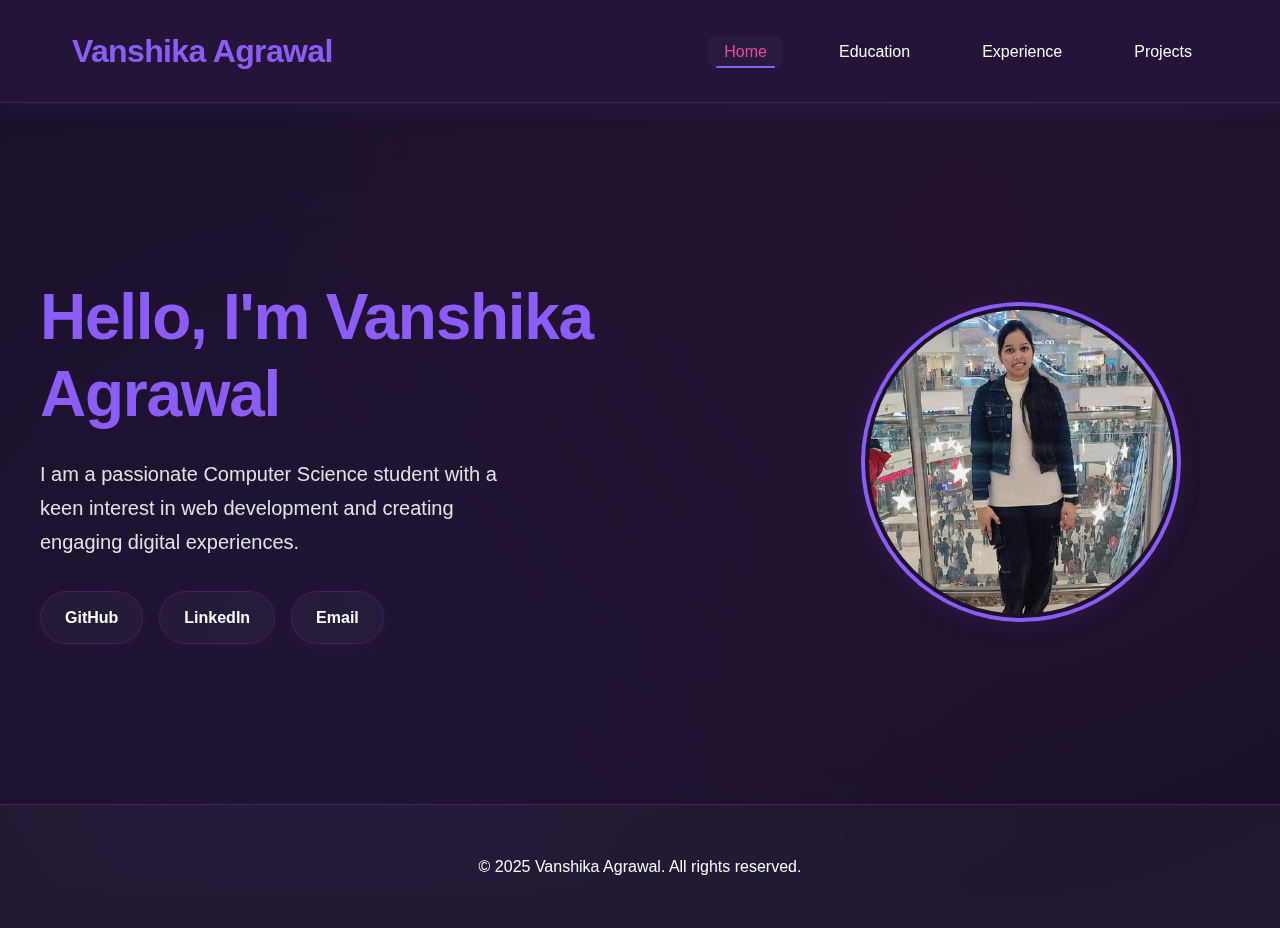
<file: index.html>
<!DOCTYPE html>
<html lang="en">
<head>
    <meta charset="UTF-8">
    <meta name="viewport" content="width=device-width, initial-scale=1.0">
    <title>Vanshika's Portfolio</title>
    <link rel="stylesheet" href="style.css">
    <link rel="preconnect" href="https://fonts.googleapis.com">
    <link rel="preconnect" href="https://fonts.gstatic.com" crossorigin>
    <link href="https://fonts.googleapis.com/css2?family=Open+Sans:wght@400;600&family=Playfair+Display:wght@700&display=swap" rel="stylesheet">
</head>
<body>
    <header class="header">
        <nav class="navbar container">
            <h1 class="logo">Vanshika Agrawal</h1>
            <div class="menu-toggle" id="mobile-menu">
                <span></span>
                <span></span>
                <span></span>
            </div>
            <ul class="nav-links">
                <li><a href="index.html" class="active">Home</a></li>
                <li><a href="Education/index.html">Education</a></li>
                <li><a href="Experience/index.html">Experience</a></li>
                <li><a href="Projects/index.html">Projects</a></li>
            </ul>
        </nav>
    </header>

    <main class="main-content container">
        <section class="intro-section">
            <div class="intro-text">
                <h2>Hello, I'm Vanshika Agrawal</h2>
                <p>I am a passionate Computer Science student with a keen interest in web development and creating engaging digital experiences.</p>
                <div class="social-links">
                    <a href="https://github.com/Vanshi-1210" target="_blank">GitHub</a>
                    <a href="https://www.linkedin.com/in/vanshika-agrawal-ab132b334/" target="_blank">LinkedIn</a>
                    <a href="mailto:vanshikaagrawal765@gmail.com">Email</a>
                </div>
            </div>
            <div class="profile-image-container">
                <img src="assets/profile.png" alt="Profile Picture" class="profile-image">
            </div>
        </section>
    </main>

    <footer class="footer">
        <p>&copy; 2025 Vanshika Agrawal. All rights reserved.</p>
    </footer>
    <script src="script.js"></script>
</body>
</html>
</file>
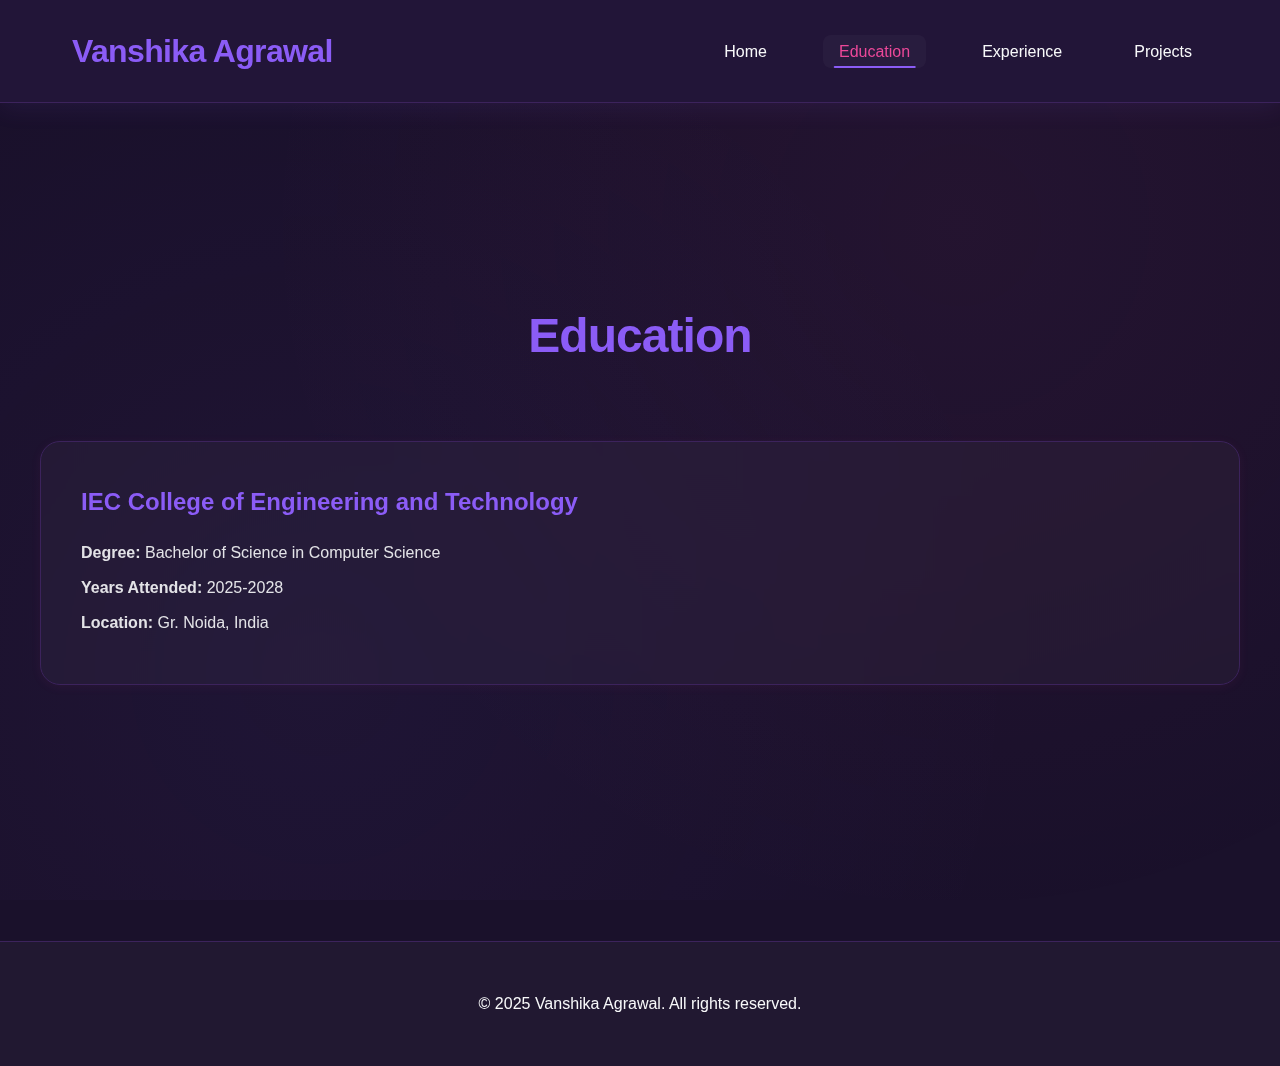
<file: Education/index.html>
<!DOCTYPE html>
<html lang="en">
<head>
    <meta charset="UTF-8">
    <meta name="viewport" content="width=device-width, initial-scale=1.0">
    <title>Education - Vanshika's Portfolio</title>
    <link rel="stylesheet" href="../style.css">
    <link rel="preconnect" href="https://fonts.googleapis.com">
    <link rel="preconnect" href="https://fonts.gstatic.com" crossorigin>
    <link href="https://fonts.googleapis.com/css2?family=Open+Sans:wght@400;600&family=Playfair+Display:wght@700&display=swap" rel="stylesheet">
</head>
<body>
    <header class="header">
        <nav class="navbar container">
            <h1 class="logo">Vanshika Agrawal</h1>
            <div class="menu-toggle" id="mobile-menu">
                <span></span>
                <span></span>
                <span></span>
            </div>
            <ul class="nav-links">
                <li><a href="../index.html">Home</a></li>
                <li><a href="index.html" class="active">Education</a></li>
                <li><a href="../Experience/index.html">Experience</a></li>
                <li><a href="../Projects/index.html">Projects</a></li>
            </ul>
        </nav>
    </header>

    <main class="content-main container">
        <section class="section">
            <h2 class="section-title">Education</h2>
            <div class="card-grid">
                <div class="card">
                    <h3>IEC College of Engineering and Technology</h3>
                    <p><strong>Degree:</strong> Bachelor of Science in Computer Science</p>
                    <p><strong>Years Attended:</strong> 2025-2028</p>
                    <p><strong>Location:</strong> Gr. Noida, India</p>
                </div>
            </div>
        </section>
    </main>

    <footer class="footer">
        <p>&copy; 2025 Vanshika Agrawal. All rights reserved.</p>
    </footer>
    <script src="../script.js"></script>
</body>
</html>
</file>
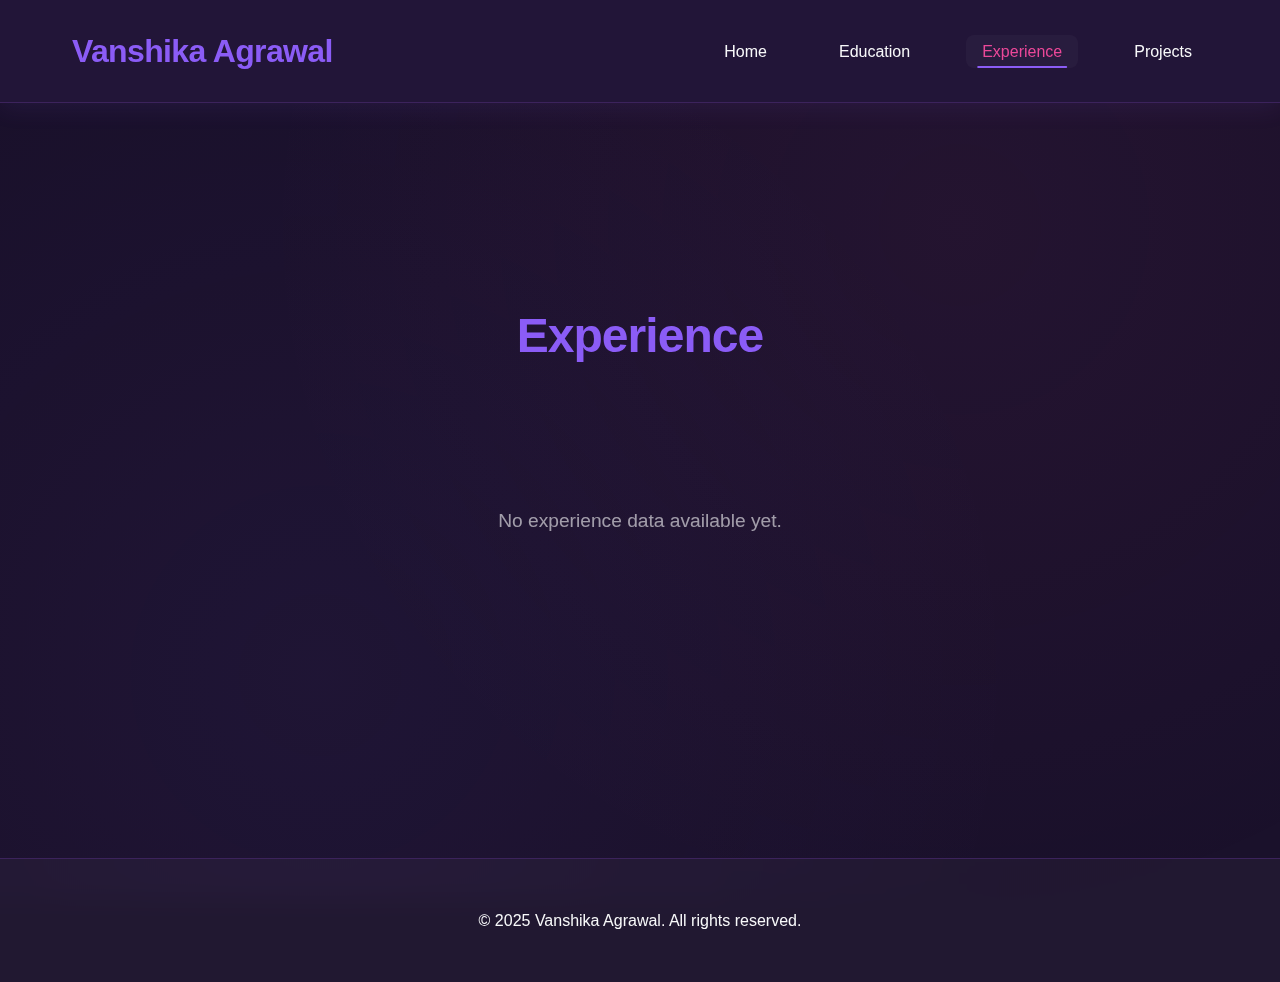
<file: Experience/index.html>
<!DOCTYPE html>
<html lang="en">
<head>
    <meta charset="UTF-8">
    <meta name="viewport" content="width=device-width, initial-scale=1.0">
    <title>Experience - Vanshika's Portfolio</title>
    <link rel="stylesheet" href="../style.css">
    <link rel="preconnect" href="https://fonts.googleapis.com">
    <link rel="preconnect" href="https://fonts.gstatic.com" crossorigin>
    <link href="https://fonts.googleapis.com/css2?family=Open+Sans:wght@400;600&family=Playfair+Display:wght@700&display=swap" rel="stylesheet">
</head>
<body>
    <header class="header">
        <nav class="navbar container">
            <h1 class="logo">Vanshika Agrawal</h1>
            <div class="menu-toggle" id="mobile-menu">
                <span></span>
                <span></span>
                <span></span>
            </div>
            <ul class="nav-links">
                <li><a href="../index.html">Home</a></li>
                <li><a href="../Education/index.html">Education</a></li>
                <li><a href="index.html" class="active">Experience</a></li>
                <li><a href="../Projects/index.html">Projects</a></li>
            </ul>
        </nav>
    </header>

    <main class="content-main container">
        <section class="section">
            <h2 class="section-title">Experience</h2>
            <div class="card-grid">
                <p class="no-data">No experience data available yet.</p>
            </div>
        </section>
    </main>

    <footer class="footer">
        <p>&copy; 2025 Vanshika Agrawal. All rights reserved.</p>
    </footer>
    <script src="../script.js"></script>
</body>
</html>
</file>
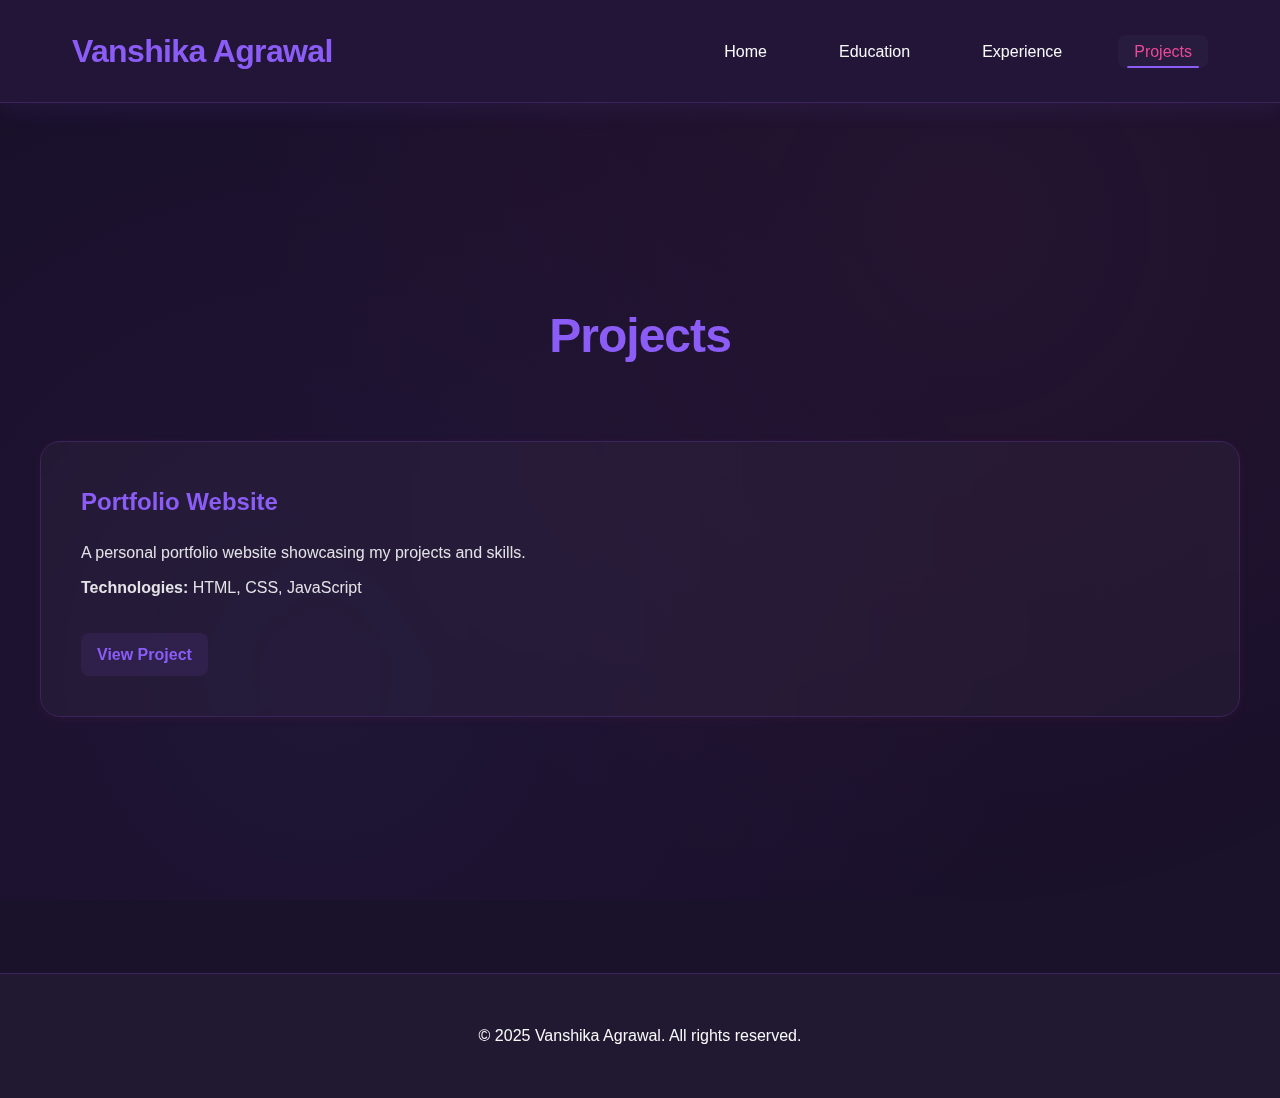
<file: Projects/index.html>
<!DOCTYPE html>
<html lang="en">
<head>
    <meta charset="UTF-8">
    <meta name="viewport" content="width=device-width, initial-scale=1.0">
    <title>Projects - Vanshika's Portfolio</title>
    <link rel="stylesheet" href="../style.css">
    <link rel="preconnect" href="https://fonts.googleapis.com">
    <link rel="preconnect" href="https://fonts.gstatic.com" crossorigin>
    <link href="https://fonts.googleapis.com/css2?family=Open+Sans:wght@400;600&family=Playfair+Display:wght@700&display=swap" rel="stylesheet">
</head>
<body>
    <header class="header">
        <nav class="navbar container">
            <h1 class="logo">Vanshika Agrawal</h1>
            <div class="menu-toggle" id="mobile-menu">
                <span></span>
                <span></span>
                <span></span>
            </div>
            <ul class="nav-links">
                <li><a href="../index.html">Home</a></li>
                <li><a href="../Education/index.html">Education</a></li>
                <li><a href="../Experience/index.html">Experience</a></li>
                <li><a href="index.html" class="active">Projects</a></li>
            </ul>
        </nav>
    </header>

    <main class="content-main container">
        <section class="section">
            <h2 class="section-title">Projects</h2>
            <div class="card-grid">
                <div class="card">
                    <h3>Portfolio Website</h3>
                    <p>A personal portfolio website showcasing my projects and skills.</p>
                    <p><strong>Technologies:</strong> HTML, CSS, JavaScript</p>
                    <a href="https://vanshi-1210.github.io/" target="_blank" class="project-link">View Project</a>
                </div>
            </div>
        </section>
    </main>

    <footer class="footer">
        <p>&copy; 2025 Vanshika Agrawal. All rights reserved.</p>
    </footer>
    <script src="../script.js"></script>
</body>
</html>
</file>
<file: style.css>
:root {
    --primary-bg: #1a112b;
    --secondary-bg: #221538;
    --text-color: #f8f9fa;
    --accent-primary: #8b5cf6;
    --accent-secondary: #ec4899;
    --accent-bg: #2d1b47;
    --card-bg: #2a1840;
    --card-border: #3c235c;
    --glass-bg: rgba(255, 255, 255, 0.03);
    --shadow-primary: 0 4px 24px rgba(139, 92, 246, 0.1);
    --shadow-secondary: 0 2px 12px rgba(236, 72, 153, 0.06);
    --blur-amount: 12px;
}

* {
    margin: 0;
    padding: 0;
    box-sizing: border-box;
}

body {
    font-family: 'Inter', -apple-system, BlinkMacSystemFont, 'Segoe UI', sans-serif;
    background: var(--primary-bg);
    background-attachment: fixed;
    color: var(--text-color);
    line-height: 1.7;
    scroll-behavior: smooth;
    overflow-x: hidden;
}

body::before {
    content: '';
    position: fixed;
    top: 0;
    left: 0;
    right: 0;
    bottom: 0;
    background:
        radial-gradient(circle at 25% 75%, rgba(139, 92, 246, 0.05) 0%, transparent 60%),
        radial-gradient(circle at 75% 25%, rgba(236, 72, 153, 0.05) 0%, transparent 60%);
    pointer-events: none;
    z-index: -1;
}

.container {
    max-width: 1200px;
    margin: 0 auto;
    padding: 0 2rem;
}

.header {
    background: var(--secondary-bg);
    backdrop-filter: blur(var(--blur-amount));
    -webkit-backdrop-filter: blur(var(--blur-amount));
    padding: 1.5rem 0;
    position: sticky;
    top: 0;
    z-index: 1000;
    border-bottom: 1px solid var(--card-border);
    box-shadow: var(--shadow-primary);
}

.navbar {
    display: flex;
    justify-content: space-between;
    align-items: center;
}

.logo {
    font-size: 2rem;
    color: var(--accent-primary);
    font-weight: 800;
    letter-spacing: -0.02em;
    text-decoration: none;
}

.nav-links {
    list-style: none;
    display: flex;
    gap: 2.5rem;
    transition: transform 0.4s ease;
}

.nav-links a {
    text-decoration: none;
    color: var(--text-color);
    font-weight: 500;
    position: relative;
    transition: all 0.3s ease;
    padding: 0.5rem 1rem;
    border-radius: 8px;
}

.nav-links a.active,
.nav-links a:hover {
    background: var(--glass-bg);
    backdrop-filter: blur(8px);
    -webkit-backdrop-filter: blur(8px);
    color: var(--accent-secondary);
    transform: translateY(-2px);
}

.nav-links a::after {
    content: '';
    position: absolute;
    bottom: 0;
    left: 50%;
    width: 0;
    height: 2px;
    background: var(--accent-primary);
    transition: all 0.3s ease;
    border-radius: 1px;
    transform: translateX(-50%);
}

.nav-links a:hover::after,
.nav-links a.active::after {
    width: 80%;
}

.menu-toggle {
    display: none;
    flex-direction: column;
    justify-content: space-between;
    width: 30px;
    height: 21px;
    cursor: pointer;
    z-index: 1001;
}

.menu-toggle span {
    display: block;
    width: 100%;
    height: 3px;
    background: var(--accent-primary);
    border-radius: 3px;
    transition: all 0.3s ease;
}

.menu-toggle.active span:nth-child(2) {
    opacity: 0;
}

.menu-toggle.active span:nth-child(1) {
    transform: rotate(45deg) translate(5px, 5px);
}

.menu-toggle.active span:nth-child(3) {
    transform: rotate(-45deg) translate(5px, -5px);
}

.main-content,
.content-main {
    padding: 6rem 0;
}

.intro-section {
    display: grid;
    grid-template-columns: 2fr 1fr;
    gap: 4rem;
    align-items: center;
    padding-top: 5rem;
}

.intro-text h2 {
    font-size: clamp(2.5rem, 5vw, 4rem);
    margin-bottom: 1.5rem;
    color: var(--accent-primary);
    font-weight: 800;
    line-height: 1.2;
    letter-spacing: -0.02em;
}

.intro-text p {
    font-size: 1.25rem;
    max-width: 500px;
    opacity: 0.9;
    margin-bottom: 2rem;
}

.social-links {
    margin-top: 2rem;
    display: flex;
    gap: 1rem;
    flex-wrap: wrap;
}

.social-links a {
    text-decoration: none;
    color: var(--text-color);
    font-weight: 600;
    padding: 0.75rem 1.5rem;
    background: var(--glass-bg);
    backdrop-filter: blur(var(--blur-amount));
    -webkit-backdrop-filter: blur(var(--blur-amount));
    border: 1px solid var(--card-border);
    border-radius: 50px;
    transition: all 0.4s ease;
    box-shadow: var(--shadow-secondary);
}

.social-links a:hover {
    background: var(--accent-primary);
    color: white;
    transform: translateY(-5px) scale(1.05);
    box-shadow: var(--shadow-primary);
    border-color: transparent;
}

.profile-image-container {
    position: relative;
    width: 320px;
    height: 320px;
    border-radius: 50%;
    overflow: hidden;
    background: var(--accent-primary);
    padding: 4px;
    box-shadow: var(--shadow-primary);
}

.profile-image-container::before {
    content: '';
    position: absolute;
    inset: 4px;
    border-radius: 50%;
    background: var(--primary-bg);
    z-index: 1;
}

.profile-image {
    width: calc(100% - 8px);
    height: calc(100% - 8px);
    object-fit: cover;
    border-radius: 50%;
    position: relative;
    z-index: 2;
    margin: 4px;
    transition: transform 0.6s ease;
}

.profile-image-container:hover .profile-image {
    transform: scale(1.1) rotate(5deg);
}

.section {
    padding: 6rem 0;
}

.section-title {
    font-size: clamp(2rem, 4vw, 3rem);
    text-align: center;
    margin-bottom: 4rem;
    color: var(--accent-primary);
    font-weight: 700;
    letter-spacing: -0.02em;
}

.card-grid {
    display: grid;
    grid-template-columns: repeat(auto-fit, minmax(320px, 1fr));
    gap: 2rem;
    margin-top: 3rem;
}

.card {
    background: var(--glass-bg);
    backdrop-filter: blur(var(--blur-amount));
    -webkit-backdrop-filter: blur(var(--blur-amount));
    padding: 2.5rem;
    border-radius: 20px;
    border: 1px solid var(--card-border);
    box-shadow: var(--shadow-secondary);
    transition: all 0.4s ease;
    position: relative;
    overflow: hidden;
}

.card::before {
    content: '';
    position: absolute;
    top: 0;
    left: 0;
    right: 0;
    height: 3px;
    background: var(--accent-primary);
    transform: scaleX(0);
    transition: transform 0.3s ease;
}

.card:hover {
    transform: translateY(-15px) scale(1.02);
    box-shadow: var(--shadow-primary);
    border-color: var(--accent-primary);
}

.card:hover::before {
    transform: scaleX(1);
}

.card h3 {
    color: var(--accent-primary);
    font-size: 1.5rem;
    margin-bottom: 1rem;
    font-weight: 700;
}

.card p {
    font-size: 1rem;
    margin-bottom: 0.5rem;
    opacity: 0.9;
}

.project-link {
    display: inline-flex;
    align-items: center;
    gap: 0.5rem;
    margin-top: 1.5rem;
    color: var(--accent-primary);
    text-decoration: none;
    font-weight: 600;
    transition: all 0.3s ease;
    padding: 0.5rem 1rem;
    border-radius: 8px;
    background: rgba(139, 92, 246, 0.1);
}

.project-link:hover {
    color: var(--accent-secondary);
    background: rgba(236, 72, 153, 0.1);
    transform: translateX(5px);
}

.footer {
    text-align: center;
    padding: 3rem 1.5rem;
    background: var(--glass-bg);
    backdrop-filter: blur(var(--blur-amount));
    -webkit-backdrop-filter: blur(var(--blur-amount));
    border-top: 1px solid var(--card-border);
    margin-top: 4rem;
}

.no-data {
    text-align: center;
    font-size: 1.2rem;
    color: rgba(248, 249, 250, 0.6);
    padding: 4rem 0;
}

::-webkit-scrollbar {
    width: 8px;
}

::-webkit-scrollbar-track {
    background: rgba(15, 15, 35, 0.5);
}

::-webkit-scrollbar-thumb {
    background: var(--accent-primary);
    border-radius: 4px;
}

::-webkit-scrollbar-thumb:hover {
    background: var(--accent-secondary);
}

@media (max-width: 768px) {
    .navbar {
        padding-top: 1rem;
    }

    .nav-links {
        position: fixed;
        right: 0;
        top: 0;
        height: 100vh;
        width: 80%;
        background: var(--secondary-bg);
        backdrop-filter: blur(20px);
        -webkit-backdrop-filter: blur(20px);
        flex-direction: column;
        justify-content: center;
        align-items: center;
        gap: 3rem;
        transform: translateX(100%);
        border-left: 1px solid var(--card-border);
    }

    .nav-links.active {
        transform: translateX(0);
    }

    .menu-toggle {
        display: flex;
    }

    .intro-section {
        grid-template-columns: 1fr;
        gap: 3rem;
        padding-top: 3rem;
        text-align: center;
    }

    .profile-image-container {
        width: 250px;
        height: 250px;
        margin: 0 auto;
    }

    .social-links {
        justify-content: center;
    }

    .card-grid {
        grid-template-columns: 1fr;
        gap: 1.5rem;
    }

    .card {
        padding: 2rem;
    }

    .main-content,
    .content-main {
        padding: 4rem 0;
    }

    .section {
        padding: 4rem 0;
    }
}
</file>
